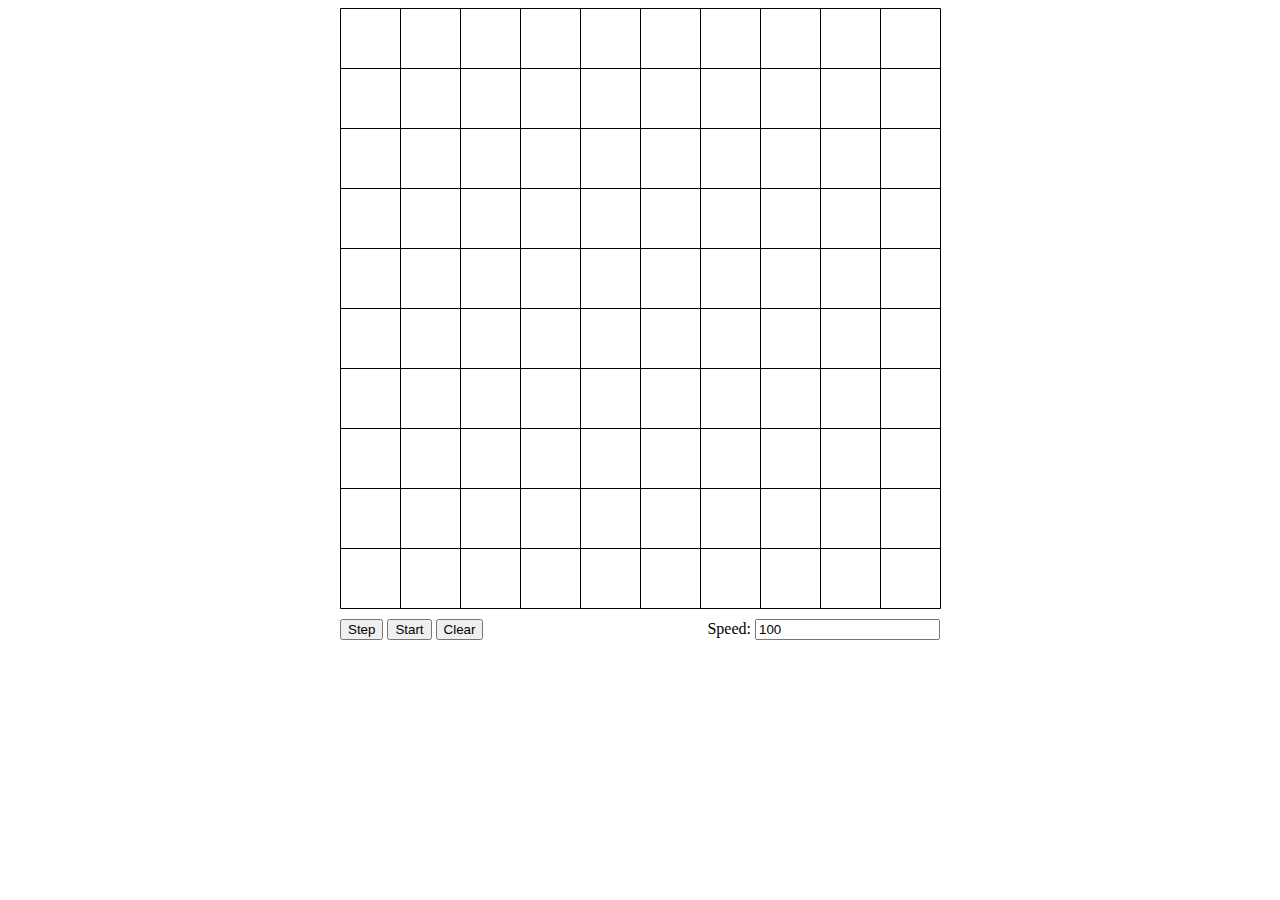
<file: conway/index.html>
<!DOCTYPE html>
<html lang="en">
  <head>
    <meta charset="utf-8">
    <title>Conway's Game of Life</title>
    <link rel="stylesheet" href="style.css">
    <script src="script.js"></script>
  </head>
  <body>
    <canvas id="grid" width="601" height="601" onclick="activateCell(event)"></canvas>
    <div class="controls">
      <input type="button" value="Step" onclick="stepOnce()">
      <input type="button" id="toggleRunning" value="Start" onclick="start()">
      <input type="button" value="Clear" onclick="clearBoard()">
      <div class="right">
        <label>Speed: </label>
        <input type="text" id="speed" value="100" onchange="updateSpeed()">
      </div>
    </div>
  </body>
</html>
</file>
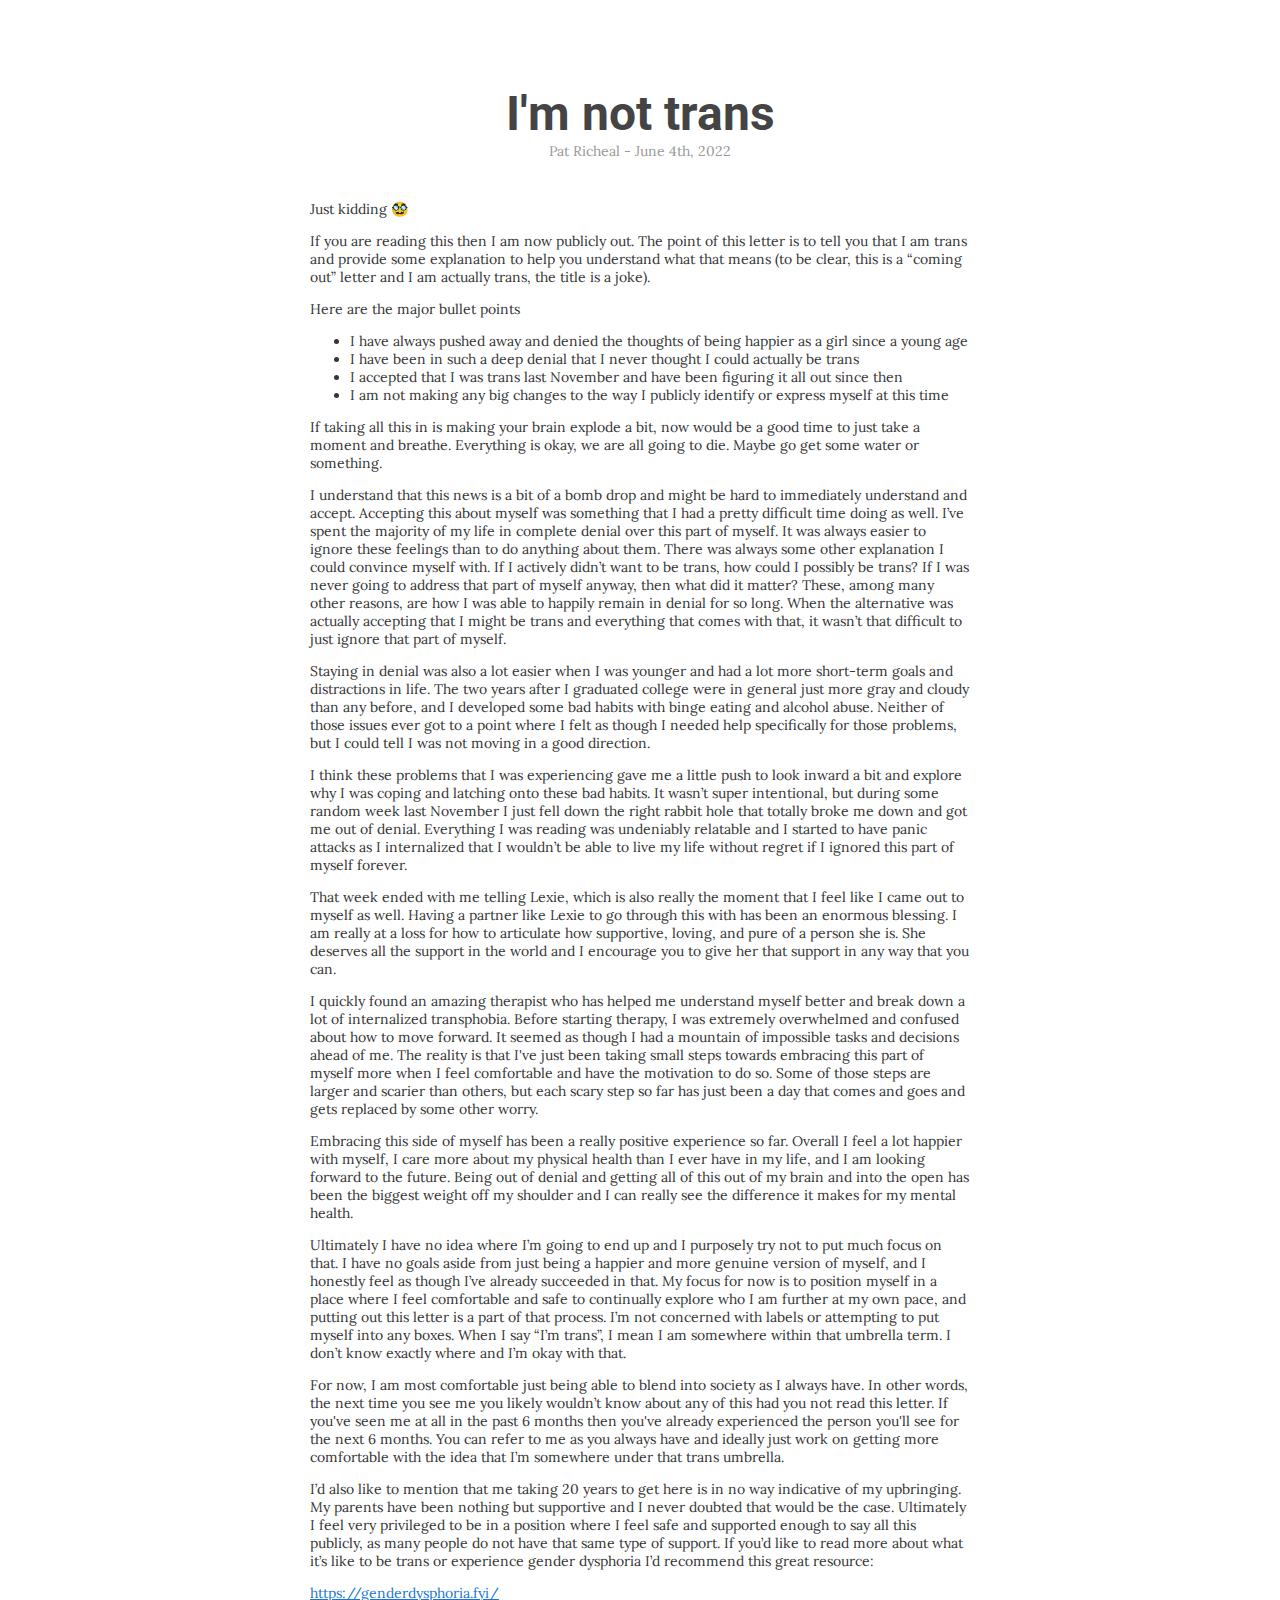
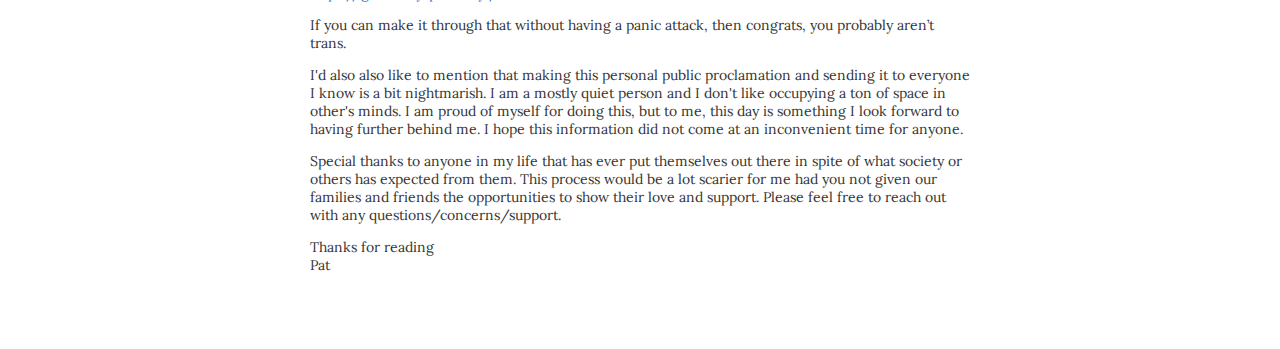
<file: im-not/index.html>
<!doctype html>
<html lang="en">
  <head>
    <meta charset="utf-8">
    <title>I'm not...</title>
    <meta name="viewport" content="width=device-width, initial-scale=1">

    <link rel="preconnect" href="https://fonts.googleapis.com">
    <link rel="preconnect" href="https://fonts.gstatic.com" crossorigin>
    <link href="https://fonts.googleapis.com/css2?family=Lora&family=Roboto:wght@700&display=swap" rel="stylesheet">

    <style>
      body { max-width: 700px; margin: 0 auto; background: #ffffff; font-family: "Lora", serif; font-size: 14px; color: #353535; }
      header { margin-top: 75px; text-align: center; background: #ffffff; padding: 10px; }
      div.title { font-family: "Roboto", sans-serif; font-size: 48px; font-weight: 700; color: #444444; }
      div.subtitle { color: #999999; }
      article { margin-top: 30px; margin-bottom: 75px; padding: 0 20px; }
      a { color: #1976d2; }
      a:hover { color: #1565c0; }
    </style>

  </head>
  <body>

    <header>
      <div class="title">I'm not trans</div>
      <div class="subtitle">Pat Richeal - June 4th, 2022</div>
    </header>

    <article>

      <p>Just kidding 🥸</p>

      <p>If you are reading this then I am now publicly out. The point of this letter is to tell you that I am trans and provide some explanation to help you understand what that means (to be clear, this is a “coming out” letter and I am actually trans, the title is a joke).</p>

      <p>Here are the major bullet points</p>
      <ul>
        <li>I have always pushed away and denied the thoughts of being happier as a girl since a young age</li>
        <li>I have been in such a deep denial that I never thought I could actually be trans</li>
        <li>I accepted that I was trans last November and have been figuring it all out since then</li>
        <li>I am not making any big changes to the way I publicly identify or express myself at this time</li>
      </ul>

      <p>If taking all this in is making your brain explode a bit, now would be a good time to just take a moment and breathe. Everything is okay, we are all going to die. Maybe go get some water or something.</p>

      <p>I understand that this news is a bit of a bomb drop and might be hard to immediately understand and accept. Accepting this about myself was something that I had a pretty difficult time doing as well. I’ve spent the majority of my life in complete denial over this part of myself. It was always easier to ignore these feelings than to do anything about them. There was always some other explanation I could convince myself with. If I actively didn’t want to be trans, how could I possibly be trans? If I was never going to address that part of myself anyway, then what did it matter? These, among many other reasons, are how I was able to happily remain in denial for so long. When the alternative was actually accepting that I might be trans and everything that comes with that, it wasn’t that difficult to just ignore that part of myself.</p>

      <p>Staying in denial was also a lot easier when I was younger and had a lot more short-term goals and distractions in life. The two years after I graduated college were in general just more gray and cloudy than any before, and I developed some bad habits with binge eating and alcohol abuse. Neither of those issues ever got to a point where I felt as though I needed help specifically for those problems, but I could tell I was not moving in a good direction.</p>

      <p>I think these problems that I was experiencing gave me a little push to look inward a bit and explore why I was coping and latching onto these bad habits. It wasn’t super intentional, but during some random week last November I just fell down the right rabbit hole that totally broke me down and got me out of denial. Everything I was reading was undeniably relatable and I started to have panic attacks as I internalized that I wouldn’t be able to live my life without regret if I ignored this part of myself forever.</p>

      <p>That week ended with me telling Lexie, which is also really the moment that I feel like I came out to myself as well. Having a partner like Lexie to go through this with has been an enormous blessing. I am really at a loss for how to articulate how supportive, loving, and pure of a person she is. She deserves all the support in the world and I encourage you to give her that support in any way that you can.</p>

      <p>I quickly found an amazing therapist who has helped me understand myself better and break down a lot of internalized transphobia. Before starting therapy, I was extremely overwhelmed and confused about how to move forward. It seemed as though I had a mountain of impossible tasks and decisions ahead of me. The reality is that I've just been taking small steps towards embracing this part of myself more when I feel comfortable and have the motivation to do so. Some of those steps are larger and scarier than others, but each scary step so far has just been a day that comes and goes and gets replaced by some other worry.</p>

      <p>Embracing this side of myself has been a really positive experience so far. Overall I feel a lot happier with myself, I care more about my physical health than I ever have in my life, and I am looking forward to the future. Being out of denial and getting all of this out of my brain and into the open has been the biggest weight off my shoulder and I can really see the difference it makes for my mental health.</p>

      <p>Ultimately I have no idea where I’m going to end up and I purposely try not to put much focus on that. I have no goals aside from just being a happier and more genuine version of myself, and I honestly feel as though I’ve already succeeded in that. My focus for now is to position myself in a place where I feel comfortable and safe to continually explore who I am further at my own pace, and putting out this letter is a part of that process. I’m not concerned with labels or attempting to put myself into any boxes. When I say “I’m trans”, I mean I am somewhere within that umbrella term. I don’t know exactly where and I’m okay with that.</p>

      <p>For now, I am most comfortable just being able to blend into society as I always have. In other words, the next time you see me you likely wouldn’t know about any of this had you not read this letter. If you've seen me at all in the past 6 months then you've already experienced the person you'll see for the next 6 months. You can refer to me as you always have and ideally just work on getting more comfortable with the idea that I’m somewhere under that trans umbrella.</p>

      <p>I’d also like to mention that me taking 20 years to get here is in no way indicative of my upbringing. My parents have been nothing but supportive and I never doubted that would be the case. Ultimately I feel very privileged to be in a position where I feel safe and supported enough to say all this publicly, as many people do not have that same type of support. If you’d like to read more about what it’s like to be trans or experience gender dysphoria I’d recommend this great resource:</p>

      <a href="https://genderdysphoria.fyi/" target="_blank">https://genderdysphoria.fyi/</a>

      <p>If you can make it through that without having a panic attack, then congrats, you probably aren’t trans.</p>

      <p>I'd also also like to mention that making this personal public proclamation and sending it to everyone I know is a bit nightmarish. I am a mostly quiet person and I don't like occupying a ton of space in other's minds. I am proud of myself for doing this, but to me, this day is something I look forward to having further behind me. I hope this information did not come at an inconvenient time for anyone.</p>

      <p>Special thanks to anyone in my life that has ever put themselves out there in spite of what society or others has expected from them. This process would be a lot scarier for me had you not given our families and friends the opportunities to show their love and support. Please feel free to reach out with any questions/concerns/support.</p>

      <p>
        Thanks for reading<br/>
        Pat
      </p>

    </article>

  </body>
</html>
</file>
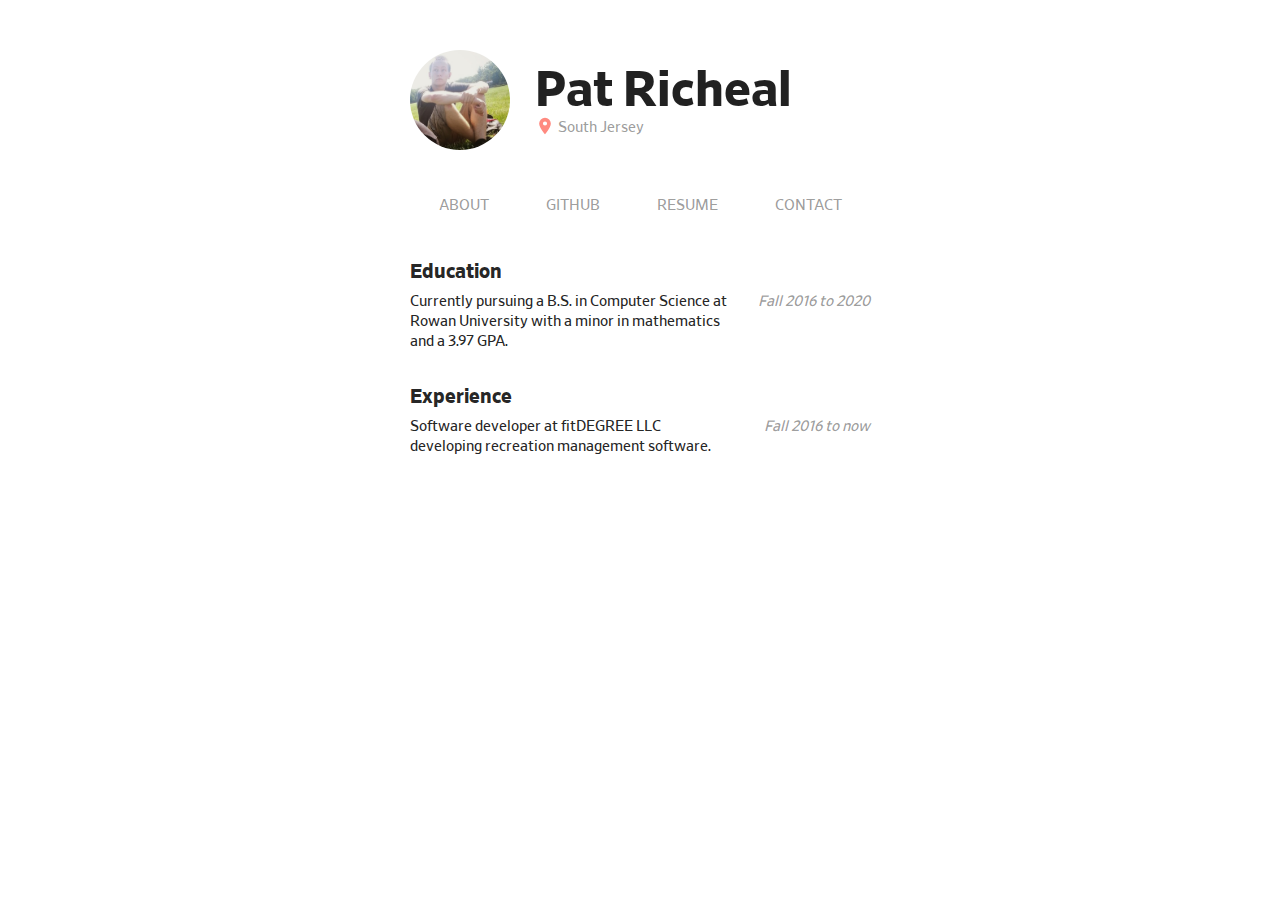
<file: resume-site-design/index.html>
<!doctype html>

<html lang="en">
<head>
  <meta charset="utf-8">

  <title>Pat Richeal</title>

  <meta name="viewport" content="width=device-width, initial-scale=1.0">

  <meta name="description" content="Pat Richeal">
  <meta name="author" content="Pat Richeal">

  <link rel="stylesheet" href="style.css">

  <!--[if lt IE 9]>
    <script src="https://cdnjs.cloudflare.com/ajax/libs/html5shiv/3.7.3/html5shiv.js"></script>
  <![endif]-->
</head>

<body>
  <div class="container">
    <div class="header">
      <img class="profile-picture" src="profile.jpg">
      <div class="title">Pat Richeal</div>
      <div class="subtitle">
        <svg class="location-icon" viewBox="0 0 24 24">
          <path fill="#FF8A80" d="M12,11.5A2.5,2.5 0 0,1 9.5,9A2.5,2.5 0 0,1 12,6.5A2.5,2.5 0 0,1 14.5,9A2.5,2.5 0 0,1 12,11.5M12,2A7,7 0 0,0 5,9C5,14.25 12,22 12,22C12,22 19,14.25 19,9A7,7 0 0,0 12,2Z" />
        </svg>
        South Jersey
      </div>
    </div>
    <div class="navigation">
      <a href="" class="nav-link">About</a>
      <a href="https://github.com/pricheal" target="_blank" class="nav-link">GitHub</a>
      <a href="#" class="nav-link">Resume</a>
      <a href="#" class="nav-link">Contact</a>
    </div>
    <div class="body">
      <div class="body-subtitle">Education</div>
      <div class="body-section time">
        <div>Currently pursuing a B.S. in Computer Science at Rowan University with a minor in mathematics and a 3.97 GPA.</div>
        <div class="time-stamp">Fall 2016 to 2020</div>
      </div>
      <div class="body-subtitle">Experience</div>
      <div class="body-section time">
        <div>Software developer at fitDEGREE LLC developing recreation management software.</div>
        <div class="time-stamp">Fall 2016 to now</div>
      </div>
    </div>
  </div>
</body>
</html>
</file>
<file: conway/style.css>
#grid {
  display: block;
  margin: 0 auto;
}

.controls {
  width: 600px;
  margin: 10px auto;
}

.right {
  float: right;
}
</file>
<file: resume-site-design/style.css>
@font-face {
  font-family: Retina Book;
  src: url(retina_book.woff2);
}

@font-face {
  font-family: Retina Bold;
  src: url(retina_bold.woff2);
}

body {
  color: rgba(0, 0, 0, 0.87);
  font-family: 'Retina Book';
  font-size: 15px;
}

div.container {
  margin: 0 auto;
  width: 460px;
  padding: 0 20px;
}

div.header {
  margin: 50px 0;
}

img.profile-picture {
  border-radius: 50%;
  float: left;
  height: 100px;
  margin-right: 25px;
  width: 100px;
}

div.title {
  font-family: 'Retina Bold';
  font-size: 50px;
  margin-bottom: -5px;
  padding-top: 11px;
}

div.subtitle {
  color: rgba(0, 0, 0, 0.4);
}

svg.location-icon {
  width: 20px;
  height: 20px;
  vertical-align: sub;
}

div.navigation {
  display: flex;
  justify-content: space-around;
}

a.nav-link {
  color: rgba(0, 0, 0, 0.4);
  display: block;
  font-family: 'Retina Book';
  padding: 10px;
  text-align: center;
  text-decoration: none;
  text-transform: uppercase;
  transition: color 0.2s ease;
}

a.nav-link:hover {
  color: rgba(0, 0, 0, 0.87);
}

div.body {
  margin-top: 35px;
}

div.body-subtitle {
  font-family: 'Retina Bold';
  font-size: 20px;
  margin-top: 33px;
}

div.body-section {
  line-height: 20px;
  margin-top: 8px;
}

div.body-section.time {
  display: flex;
}

div.time-stamp {
  color: rgba(0, 0, 0, 0.4);
  flex-basis: 290px;
  font-style: italic;
  text-align: right;
}
</file>
